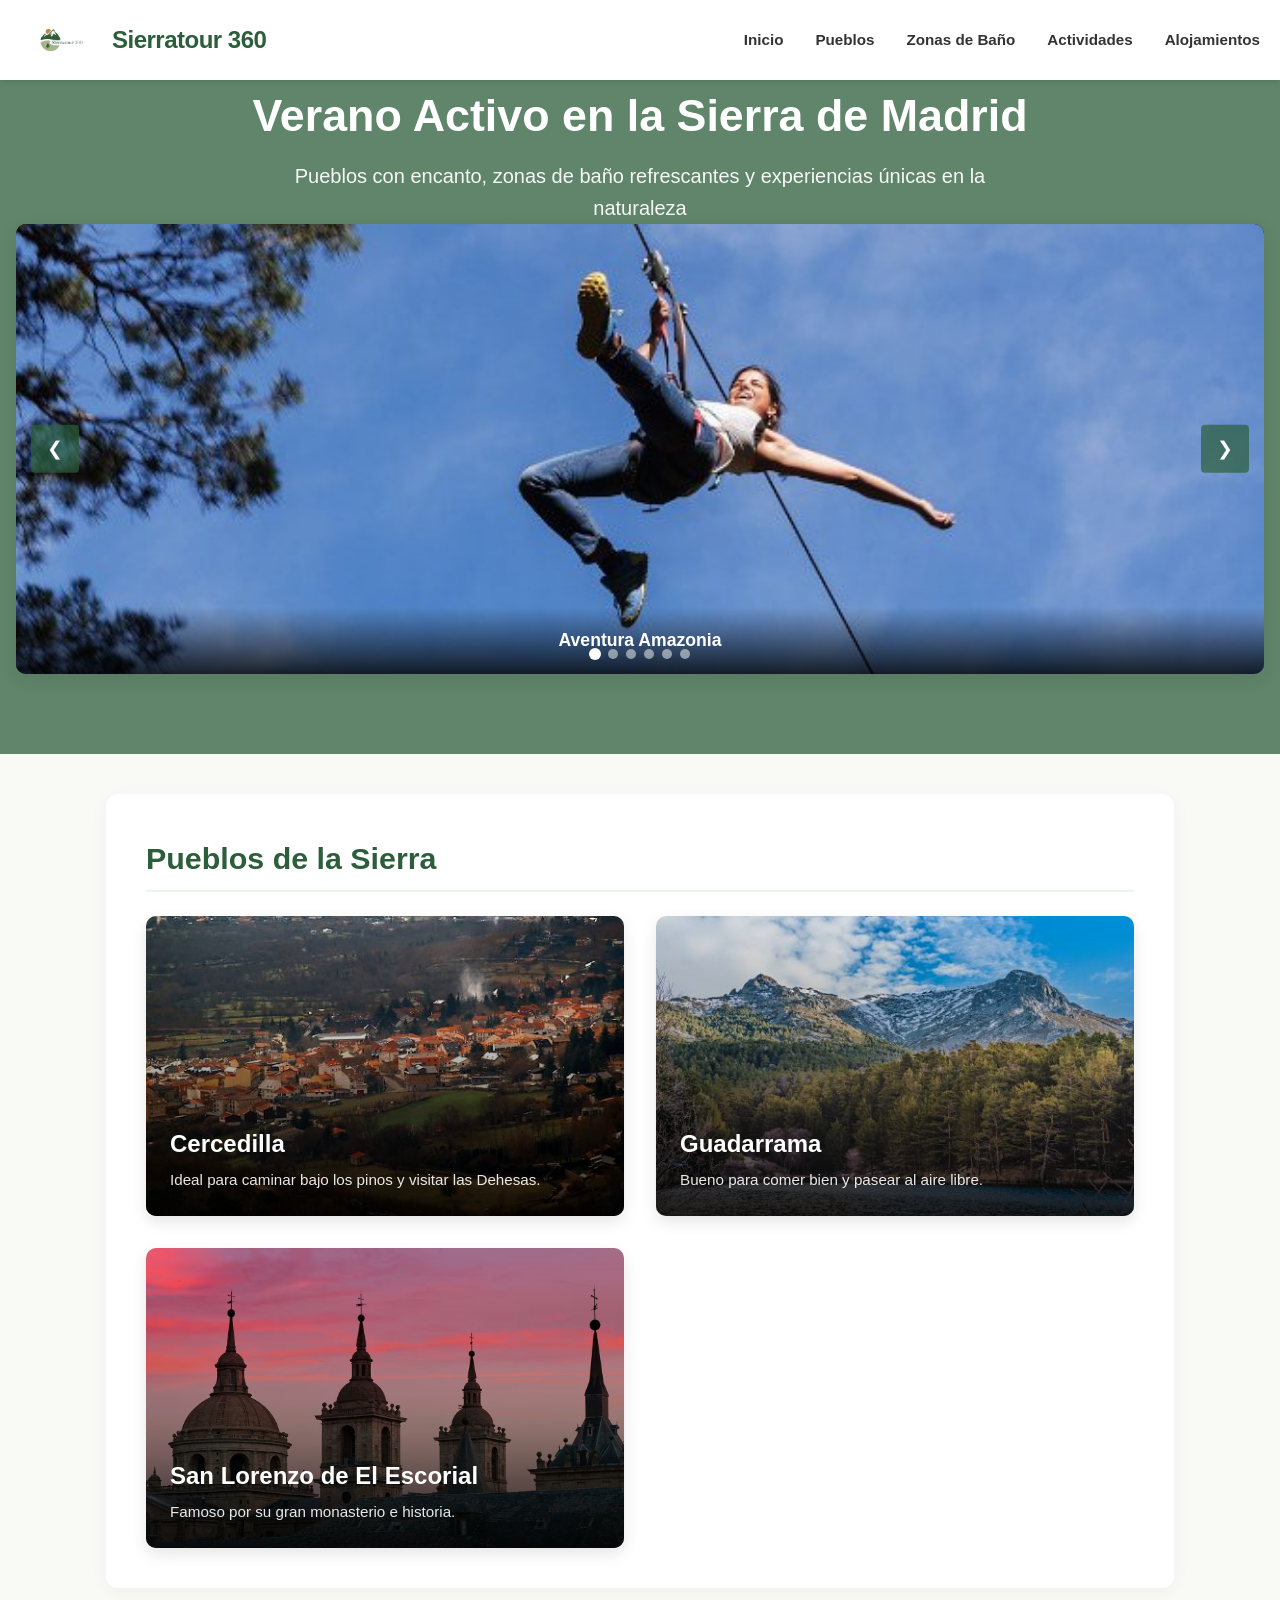
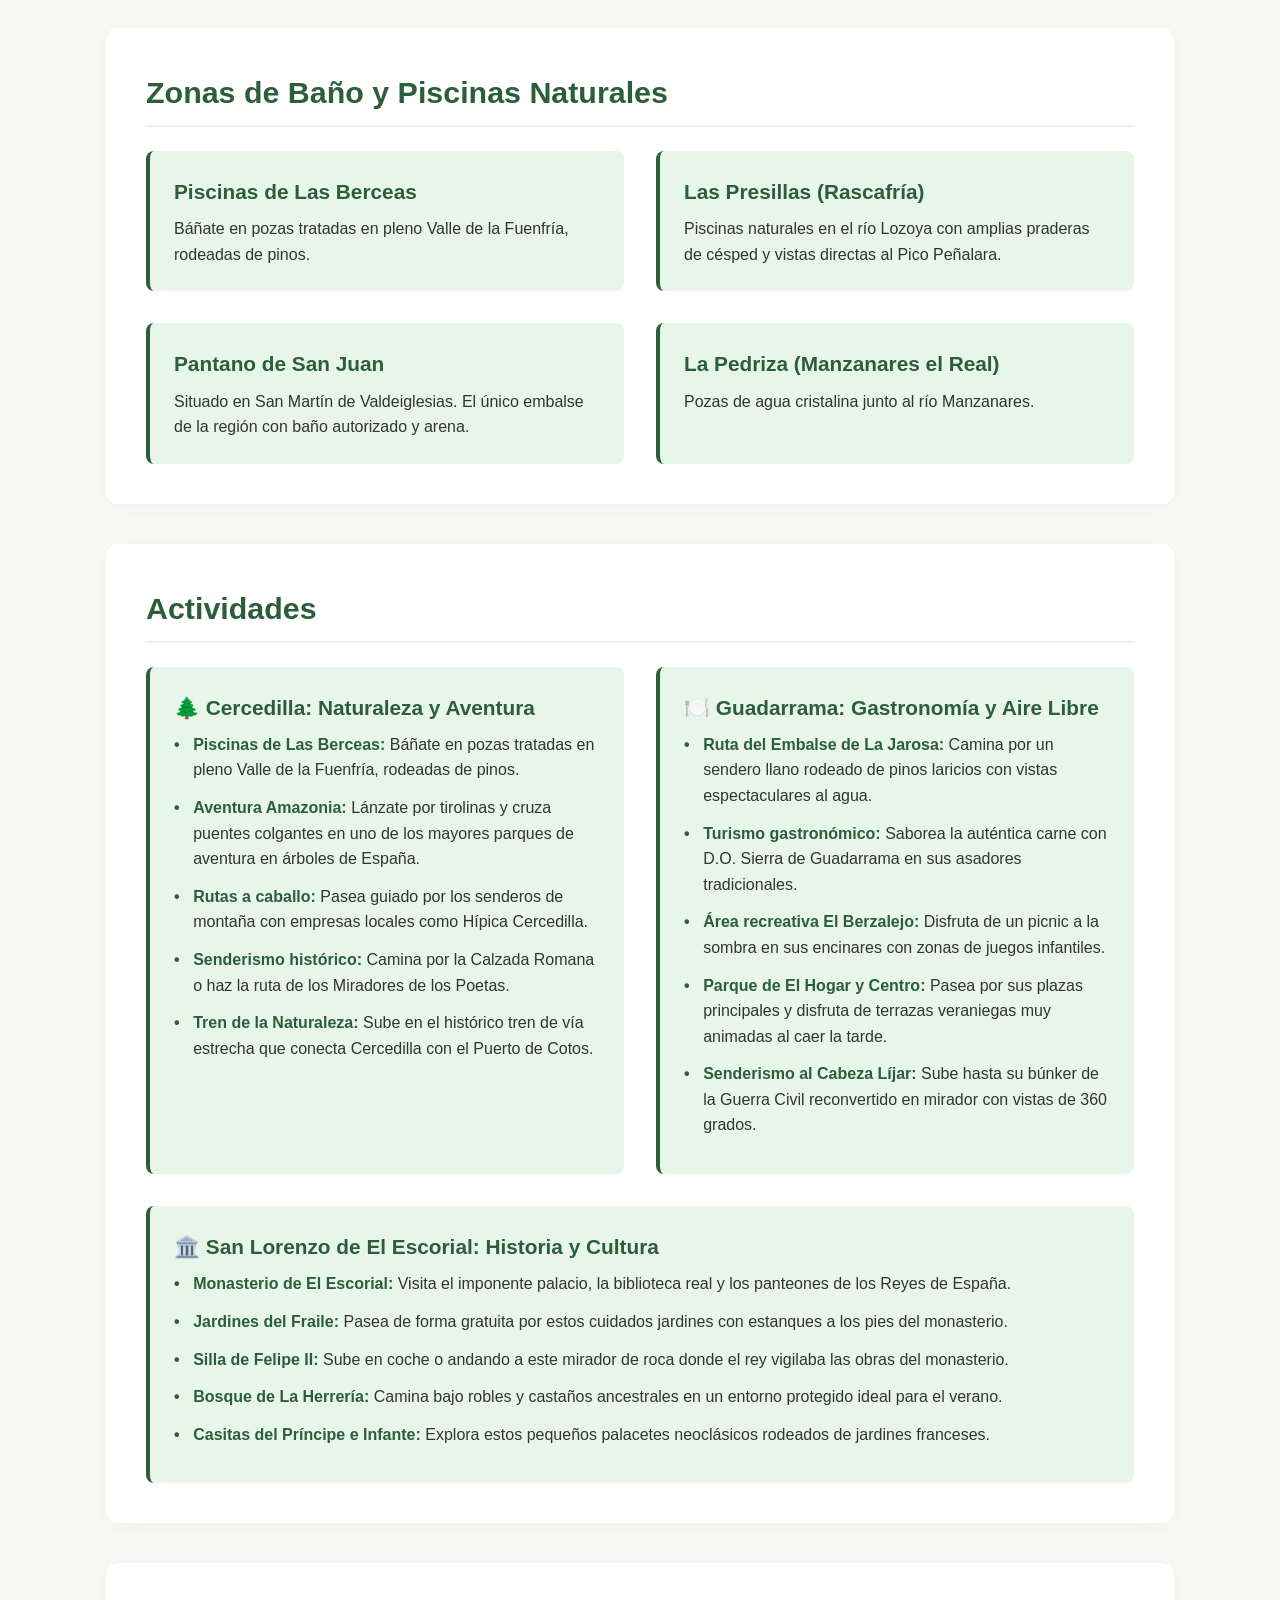
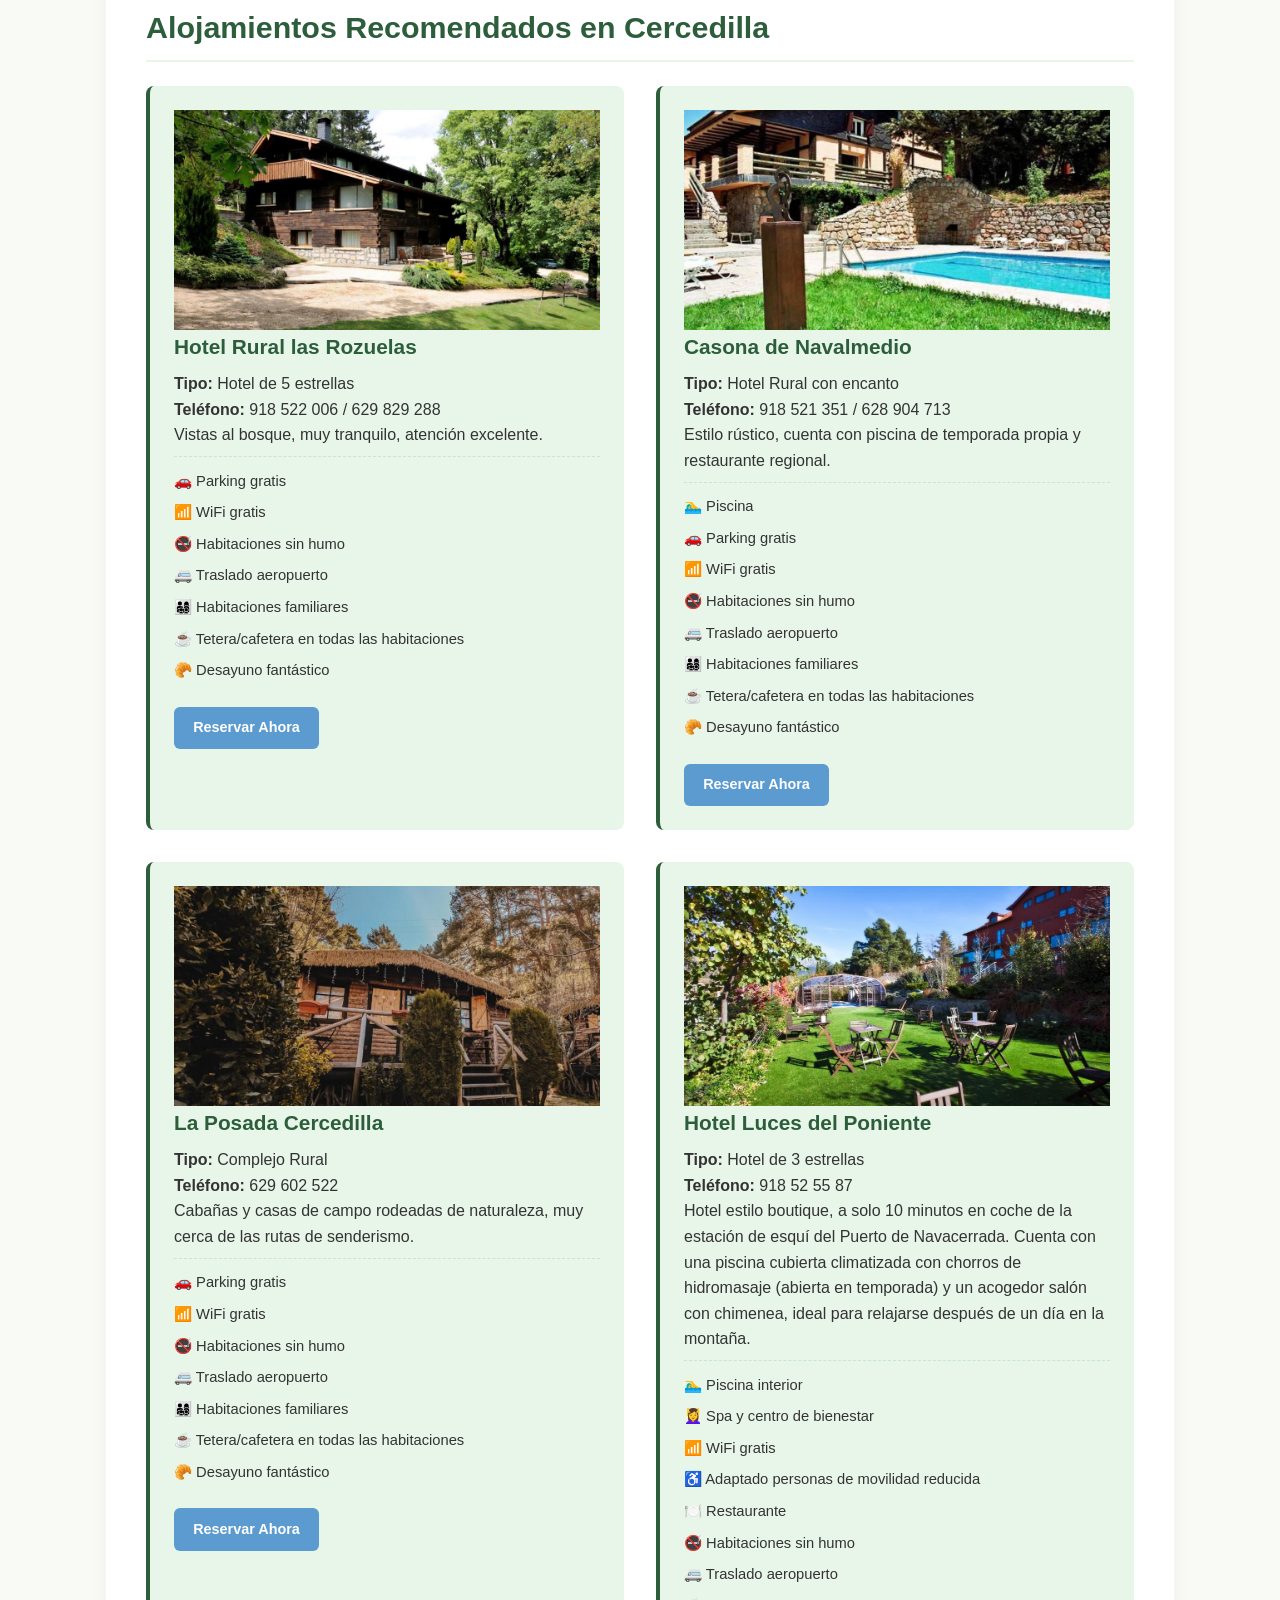
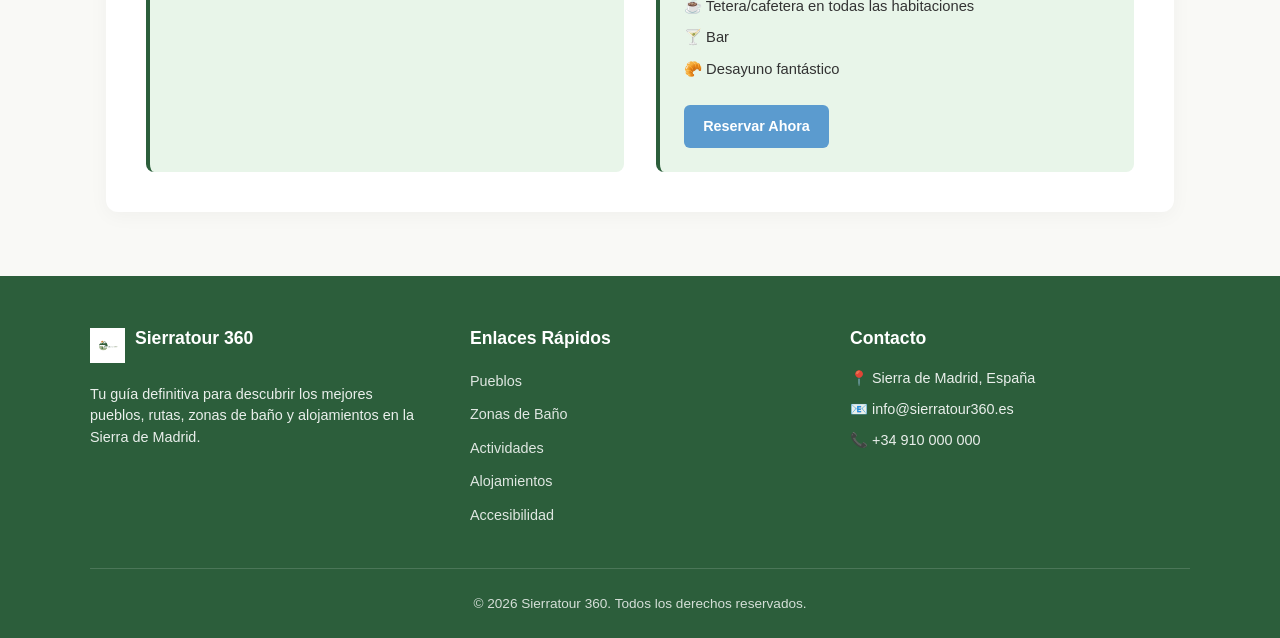
<file: index.html>
<!DOCTYPE html>
<html lang="es">
<head>
    <meta charset="UTF-8">
    <meta name="viewport" content="width=device-width, initial-scale=1.0">
    <title>Sierratour 360 - Escapadas de Verano en la Sierra de Madrid</title>
    <link rel="stylesheet" href="./index.css">
    <link rel="icon" type="image/png" href="./img/logo.png">
</head>
<body>
   
    <!-- Menú de Navegación Profesional -->
    <nav>
        <div class="nav-brand">
            <img src="./img/logo.png" alt="Logo de Sierratour 360" class="logo">
            <h1>Sierratour 360</h1>
        </div>
        <ul>
            <li><a href="./index.html">Inicio</a></li>
            <li><a href="#pueblos">Pueblos</a></li>
            <li><a href="#bano">Zonas de Baño</a></li>
            <li><a href="#actividades">Actividades</a></li>
            <li><a href="#alojamientos">Alojamientos</a></li>
        </ul>
    </nav>

    <header>
        <h1>Verano Activo en la Sierra de Madrid</h1>
        <p>Pueblos con encanto, zonas de baño refrescantes y experiencias únicas en la naturaleza</p>
    <div class="main-slider-container">
        <div class="main-slider-track">
            <div class="main-slide active">
                <img src="./img/amazonia.jpg" alt="Paisaje de montaña">
                <div class="main-slide-caption">Aventura Amazonia</div>
            </div>
            <div class="main-slide">
                <img src="./img/navacerrada.jpg" alt="Bosque de pinos">
                <div class="main-slide-caption">Rutas Navacerrada</div>
            </div>
            <div class="main-slide">
                <img src="./img/caballo.jpg" alt="Naturaleza estival">
                <div class="main-slide-caption">Rutas a Caballo</div>
            </div>
            <div class="main-slide">
                <img src="./img/escalada.jpg" alt="Guadarrama">
                <div class="main-slide-caption">Escalada en La Pedriza</div>
            </div>
            <div class="main-slide">
                <img src="./img/herreria.jpg" alt="San Lorenzo de El Escorial">
                <div class="main-slide-caption">Ruta por el bosque deLa Herreria</div>
        </div>
          <div class="main-slide">
                <img src="./img/monasterio.jpg" alt="San Lorenzo de El Escorial">
                <div class="main-slide-caption">Patrimonio e historia en El Escorial</div>
        </div>
        
        <!-- Botones de control manual -->
        <button class="main-slider-btn prev-btn" aria-label="Imagen anterior">&#10094;</button>
        <button class="main-slider-btn next-btn" aria-label="Imagen siguiente">&#10095;</button>

        <!-- Indicadores de puntos -->
        <div class="main-slider-dots">
            <span class="dot active" data-index="0"></span>
            <span class="dot" data-index="1"></span>
            <span class="dot" data-index="2"></span>
            <span class="dot" data-index="3"></span>
            <span class="dot" data-index="4"></span>
            <span class="dot" data-index="5"></span>
           
        </div>
    </div>
    </header>

    <main>
   
        <!-- Pueblos de la Sierra -->
        <section id="pueblos">
            <h2>Pueblos de la Sierra</h2>
            <div class="grid">
                <div class="town-card">
                    <img src="./img/cercedilla.jpg" alt="Cercedilla">
                    <div class="town-content">
                        <h3>Cercedilla</h3>
                        <p>Ideal para caminar bajo los pinos y visitar las Dehesas.</p>
                    </div>
                </div>
                <div class="town-card">
                    <img src="./img/Guadarrama.jpg" alt="Guadarrama">
                    <div class="town-content">
                        <h3>Guadarrama</h3>
                        <p>Bueno para comer bien y pasear al aire libre.</p>
                    </div>
                </div>
                <div class="town-card">
                    <img src="./img/monasterio2.jpg" alt="San Lorenzo de El Escorial">
                    <div class="town-content">
                        <h3>San Lorenzo de El Escorial</h3>
                        <p>Famoso por su gran monasterio e historia.</p>
                    </div>
                </div>
            </div>
        </section>

        <!-- Zonas de Baño -->
        <section id="bano">
            <h2>Zonas de Baño y Piscinas Naturales</h2>
            <div class="grid">
                <div class="card">
                    <h3>Piscinas de Las Berceas</h3>
                    <p>Báñate en pozas tratadas en pleno Valle de la Fuenfría, rodeadas de pinos.</p>
                </div>
                <div class="card">
                    <h3>Las Presillas (Rascafría)</h3>
                    <p>Piscinas naturales en el río Lozoya con amplias praderas de césped y vistas directas al Pico Peñalara.</p>
                </div>
                <div class="card">
                    <h3>Pantano de San Juan</h3>
                    <p>Situado en San Martín de Valdeiglesias. El único embalse de la región con baño autorizado y arena.</p>
                </div>
                <div class="card">
                    <h3>La Pedriza (Manzanares el Real)</h3>
                    <p>Pozas de agua cristalina junto al río Manzanares.</p>
                </div>
            </div>
        </section>

        <!-- Actividades -->
        <section id="actividades">
            <h2>Actividades</h2>
            <div class="grid">
                <div class="card">
                    <h3>🌲 Cercedilla: Naturaleza y Aventura</h3>
                    <ul>
                        <li><strong>Piscinas de Las Berceas:</strong> Báñate en pozas tratadas en pleno Valle de la Fuenfría, rodeadas de pinos.</li>
                        <li><strong>Aventura Amazonia:</strong> Lánzate por tirolinas y cruza puentes colgantes en uno de los mayores parques de aventura en árboles de España.</li>
                        <li><strong>Rutas a caballo:</strong> Pasea guiado por los senderos de montaña con empresas locales como Hípica Cercedilla.</li>
                        <li><strong>Senderismo histórico:</strong> Camina por la Calzada Romana o haz la ruta de los Miradores de los Poetas.</li>
                        <li><strong>Tren de la Naturaleza:</strong> Sube en el histórico tren de vía estrecha que conecta Cercedilla con el Puerto de Cotos.</li>
                    </ul>
                </div>

                <div class="card">
                    <h3>🍽️ Guadarrama: Gastronomía y Aire Libre</h3>
                    <ul>
                        <li><strong>Ruta del Embalse de La Jarosa:</strong> Camina por un sendero llano rodeado de pinos laricios con vistas espectaculares al agua.</li>
                        <li><strong>Turismo gastronómico:</strong> Saborea la auténtica carne con D.O. Sierra de Guadarrama en sus asadores tradicionales.</li>
                        <li><strong>Área recreativa El Berzalejo:</strong> Disfruta de un picnic a la sombra en sus encinares con zonas de juegos infantiles.</li>
                        <li><strong>Parque de El Hogar y Centro:</strong> Pasea por sus plazas principales y disfruta de terrazas veraniegas muy animadas al caer la tarde.</li>
                        <li><strong>Senderismo al Cabeza Líjar:</strong> Sube hasta su búnker de la Guerra Civil reconvertido en mirador con vistas de 360 grados.</li>
                    </ul>
                </div>

                <div class="card" style="grid-column: 1 / -1;">
                    <h3>🏛️ San Lorenzo de El Escorial: Historia y Cultura</h3>
                    <ul>
                        <li><strong>Monasterio de El Escorial:</strong> Visita el imponente palacio, la biblioteca real y los panteones de los Reyes de España.</li>
                        <li><strong>Jardines del Fraile:</strong> Pasea de forma gratuita por estos cuidados jardines con estanques a los pies del monasterio.</li>
                        <li><strong>Silla de Felipe II:</strong> Sube en coche o andando a este mirador de roca donde el rey vigilaba las obras del monasterio.</li>
                        <li><strong>Bosque de La Herrería:</strong> Camina bajo robles y castaños ancestrales en un entorno protegido ideal para el verano.</li>
                        <li><strong>Casitas del Príncipe e Infante:</strong> Explora estos pequeños palacetes neoclásicos rodeados de jardines franceses.</li>
                    </ul>
                </div>
            </div>
        </section>

        <!-- Alojamientos -->
        <section id="alojamientos">
            <h2>Alojamientos Recomendados en Cercedilla</h2>
            <div class="grid">
                <div class="card">
                    <div class="card-img-container">
                        <img src="./img/rozuelas.jpg" alt="Hotel Rural las Rozuelas">
                    </div>
                    <h3>Hotel Rural las Rozuelas </h3>
                    <p><strong>Tipo:</strong> Hotel de 5 estrellas</p>
                    <p><strong>Teléfono:</strong> 918 522 006 / 629 829 288</p>
                    <p>Vistas al bosque, muy tranquilo, atención excelente.</p>
                    <ul class="amenities-list">
                        <li>🚗 Parking gratis</li>
                        <li>📶 WiFi gratis</li>
                        <li>🚭 Habitaciones sin humo</li>
                        <li>🚐 Traslado aeropuerto</li>
                        <li>👨‍👩‍👧‍👦 Habitaciones familiares</li>
                        <li>☕ Tetera/cafetera en todas las habitaciones</li>
                        <li>🥐 Desayuno fantástico</li>
                        
                    </ul>
<a href="https://www.booking.com/hotel/es/rural-las-rozuelas.es.html?aid=311090&label=rural-las-rozuelas-w9z*ThY8y8XwNP*VBLmI4QS161721706953%3Apl%3Ata%3Ap1%3Ap2%3Aac%3Aap%3Aneg%3Afi%3Atikwd-29915603603%3Alp9061038%3Ali%3Adec%3Adm%3Appccp%3DUmFuZG9tSVYkc2RlIyh9YcGt_tphEo8pawEozW2KQ80&sid=69a84a8c37f76461ae164687ed1aa746&dest_id=-377574&dest_type=city&dist=0&group_adults=2&group_children=0&hapos=1&hpos=1&no_rooms=1&req_adults=2&req_children=0&room1=A%2CA&sb_price_type=total&sr_order=popularity&srepoch=1785250840&srpvid=0cab693d922e05f0&type=total&ucfs=1&activeTab=photosGallery&chal_t=1785342056564&force_referer=" target="_blank" class="button-reserva">Reservar Ahora</a>
                </div>
                <div class="card">
                    <div class="card-img-container">
                        <img src="./img/navalmedio.jpg" alt="Casona de Navalmedio">
                    </div>
                    <h3>Casona de Navalmedio</h3>
                    <p><strong>Tipo:</strong> Hotel Rural con encanto</p>
                    <p><strong>Teléfono:</strong> 918 521 351 / 628 904 713</p>
                    <p>Estilo rústico, cuenta con piscina de temporada propia y restaurante regional.</p>
                    <ul class="amenities-list">
                        <li>🏊‍♂️ Piscina </li>
                        <li>🚗 Parking gratis</li>
                        <li>📶 WiFi gratis</li>
                        <li>🚭 Habitaciones sin humo</li>
                        <li>🚐 Traslado aeropuerto</li>
                        <li>👨‍👩‍👧‍👦 Habitaciones familiares</li>
                        <li>☕ Tetera/cafetera en todas las habitaciones</li>
                        <li>🥐 Desayuno fantástico</li>
                    </ul>
                    <a href="https://www.booking.com/hotel/es/casona-de-navalmedio.es.html?aid=311090&label=casona-de-navalmedio-w9z*ThY8y8XwNP*VBLmI4QS161721706953%3Apl%3Ata%3Ap1%3Ap2%3Aac%3Aap%3Aneg%3Afi%3Atikwd-29915603603%3Alp9061038%3Ali%3Adec%3Adm%3Appccp%3DUmFuZG9tSVYkc2RlIyh9YcGt_tphEo8pawEozW2KQ80&sid=69a84a8c37f76461ae164687ed1aa746&dest_id=-377574&dest_type=city&dist=0&group_adults=2&group_children=0&hapos=1&hpos=1&no_rooms=1&req_adults=2&req_children=0&room1=A%2CA&sb_price_type=total&sr_order=popularity&srepoch=1785250840&srpvid=0cab693d922e05f0&type=total&ucfs=1&activeTab=photosGallery&chal_t=1785342056564&force_referer=" target="_blank" class="button-reserva">Reservar Ahora</a>
                </div>
                <div class="card">
                    <div class="card-img-container">
                        <img src="./img/posada.jpg" alt="La Posada Cercedilla">
                    </div>
                    <h3>La Posada Cercedilla</h3>
                    <p><strong>Tipo:</strong> Complejo Rural</p>
                    <p><strong>Teléfono:</strong> 629 602 522</p>
                    <p>Cabañas y casas de campo rodeadas de naturaleza, muy cerca de las rutas de senderismo.</p>
                    <ul class="amenities-list">
                        <li>🚗 Parking gratis</li>
                        <li>📶 WiFi gratis</li>
                        <li>🚭 Habitaciones sin humo</li>
                        <li>🚐 Traslado aeropuerto</li>
                        <li>👨‍👩‍👧‍👦 Habitaciones familiares</li>
                        <li>☕ Tetera/cafetera en todas las habitaciones</li>
                        <li>🥐 Desayuno fantástico</li>
                    </ul>
                    <a href="https://www.booking.com/hotel/es/bungalows-la-posada.es.html?aid=356980&label=gog235jc-10CAsoRkIUY2Fzb25hLWRlLW5hdmFsbWVkaW9IClgDaEaIAQGYATO4ARfIAQzYAQPoAQH4AQGIAgGoAgG4Ao-Lo9MGwAIB0gIkNTYxOGU5OTItZWU3Ni00NTU5LTk2MDQtYTNiYmY4MDVjNDFm2AIB4AIB&sid=69a84a8c37f76461ae164687ed1aa746&dest_id=-377574&dest_type=city&dist=0&group_adults=2&group_children=0&hapos=4&hpos=4&no_rooms=1&req_adults=2&req_children=0&room1=A%2CA&sb_price_type=total&sr_order=popularity&srepoch=1785251484&srpvid=9da86a48d0a5039f&type=total&ucfs=1&activeTab=photosGallery" target="_blank" class="button-reserva">Reservar Ahora</a>
                </div>
                <div class="card">
                    <div class="card-img-container">
                        <img src="./img/poniente.jpg" alt="Hotel Luces del Poniente">
                    </div>
                    <h3>Hotel Luces del Poniente</h3>
                    <p><strong>Tipo:</strong> Hotel de 3 estrellas</p>
                    <p><strong>Teléfono:</strong> 918 52 55 87</p>
                    <p> Hotel estilo boutique, a solo 10 minutos en coche de la estación de esquí del Puerto de Navacerrada. Cuenta con una piscina cubierta climatizada con chorros de hidromasaje (abierta en temporada) y un acogedor salón con chimenea, ideal para relajarse después de un día en la montaña.</p>
                    <ul class="amenities-list">
                        <li>🏊‍♂️ Piscina interior</li>
                        <li>💆‍♀️ Spa y centro de bienestar</li>
                        <li>📶 WiFi gratis</li>
                        <li>♿ Adaptado personas de movilidad reducida</li>
                        <li>🍽️ Restaurante</li>
                        <li>🚭 Habitaciones sin humo</li>
                        <li>🚐 Traslado aeropuerto</li>
                        <li>☕ Tetera/cafetera en todas las habitaciones</li>
                        <li>🍸 Bar</li>
                        <li>🥐 Desayuno fantástico</li>
                    </ul>
                       <a href="https://www.booking.com/hotel/es/luces-del-poniente.es.html?aid=311090&label=rural-las-rozuelas-w9z*ThY8y8XwNP*VBLmI4QS161721706953%3Apl%3Ata%3Ap1%3Ap2%3Aac%3Aap%3Aneg%3Afi%3Atikwd-29915603603%3Alp9061038%3Ali%3Adec%3Adm%3Appccp%3DUmFuZG9tSVYkc2RlIyh9YcGt_tphEo8pawEozW2KQ80&sid=69a84a8c37f76461ae164687ed1aa746&dest_id=-377574&dest_type=city&dist=0&group_adults=2&group_children=0&hapos=9&hpos=9&no_rooms=1&req_adults=2&req_children=0&room1=A%2CA&sb_price_type=total&sr_order=popularity&srepoch=1785251694&srpvid=6e6f6a23fadc0698&type=total&ucfs=1&activeTab=photosGallery#availability" target="_blank" class="button-reserva">Reservar Ahora</a>
            </div>
        </section>
    </main>
<script src="./index.js"></script>
    <!-- Footer Profesional -->
    <footer>
        <div class="footer-content">
            <div class="footer-col">
                <div class="footer-brand">
                    <img src="./img/logo.png" alt="Logo de Sierratour 360" class="footer-logo">
                    <h3>Sierratour 360</h3>
                </div>
                <p>Tu guía definitiva para descubrir los mejores pueblos, rutas, zonas de baño y alojamientos en la Sierra de Madrid.</p>
            </div>
            
            <div class="footer-col">
                <h4>Enlaces Rápidos</h4>
                <ul>
                    <li><a href="#pueblos">Pueblos</a></li>
                    <li><a href="#bano">Zonas de Baño</a></li>
                    <li><a href="#actividades">Actividades</a></li>
                    <li><a href="#alojamientos">Alojamientos</a></li>
                      <li><a href="./accesibilidad.html">Accesibilidad</a></li>
                </ul>
            </div>

            <div class="footer-col">
                <h4>Contacto</h4>
                <p>📍 Sierra de Madrid, España</p>
                <p>📧 info@sierratour360.es</p>
                <p>📞 +34 910 000 000</p>
            </div>
        </div>
        
        <div class="footer-bottom">
            <p>&copy; 2026 Sierratour 360. Todos los derechos reservados.</p>
        </div>
    </footer>

</body>
</html>
</file>
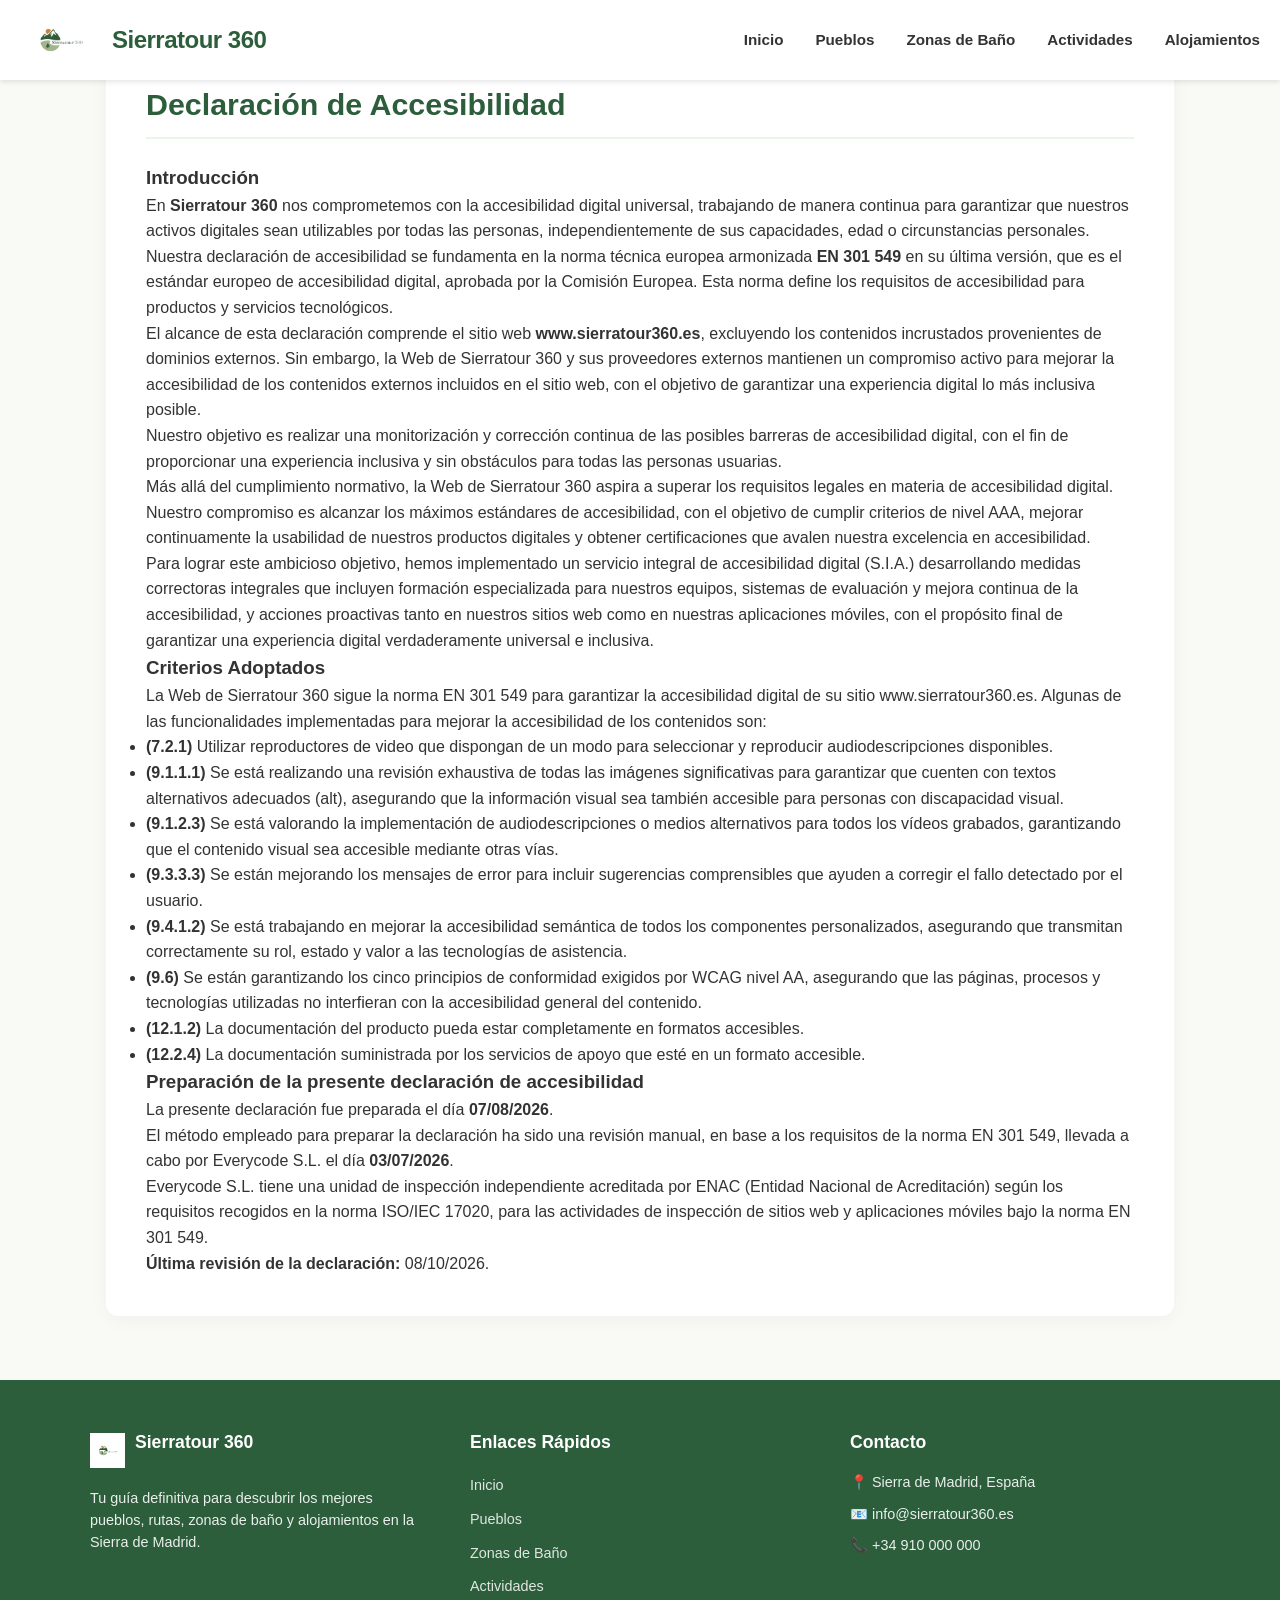
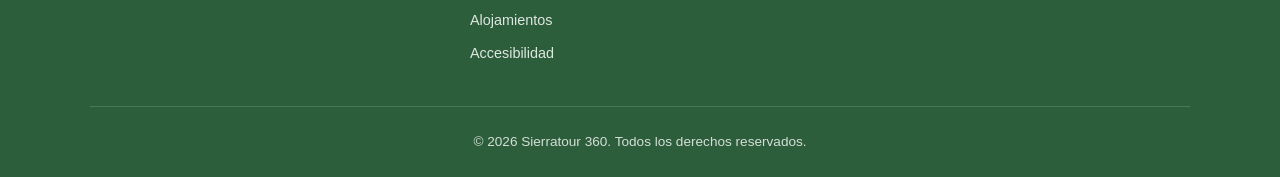
<file: accesibilidad.html>
<!DOCTYPE html>
<html lang="es">
<head>
    <meta charset="UTF-8">
    <meta name="viewport" content="width=device-width, initial-scale=1.0">
    <title>Declaración de Accesibilidad - Sierratour 360</title>
    <link rel="stylesheet" href="./index.css">
     <link rel="icon" type="image/png" href="./img/logo.png">
</head>
<body>
   
    <!-- Menú de Navegación Profesional -->
    <nav>
        <div class="nav-brand">
            <img src="./img/logo.png" alt="Logo de Sierratour 360" class="logo">
            <h1>Sierratour 360</h1>
        </div>
        <ul>
            <li><a href="./index.html">Inicio</a></li>
            <li><a href="./index.html#pueblos">Pueblos</a></li>
            <li><a href="./index.html#bano">Zonas de Baño</a></li>
            <li><a href="./index.html#actividades">Actividades</a></li>
            <li><a href="./index.html#alojamientos">Alojamientos</a></li>
        </ul>
    </nav>

    <!-- Contenido Principal: Declaración de Accesibilidad -->
    <main class="accessibility-container">
        <section class="accessibility-section">
            <h2>Declaración de Accesibilidad</h2>
            
            <h3>Introducción</h3>
            <p>En <strong>Sierratour 360</strong> nos comprometemos con la accesibilidad digital universal, trabajando de manera continua para garantizar que nuestros activos digitales sean utilizables por todas las personas, independientemente de sus capacidades, edad o circunstancias personales.</p>
            <p>Nuestra declaración de accesibilidad se fundamenta en la norma técnica europea armonizada <strong>EN 301 549</strong> en su última versión, que es el estándar europeo de accesibilidad digital, aprobada por la Comisión Europea. Esta norma define los requisitos de accesibilidad para productos y servicios tecnológicos.</p>
            <p>El alcance de esta declaración comprende el sitio web <strong>www.sierratour360.es</strong>, excluyendo los contenidos incrustados provenientes de dominios externos. Sin embargo, la Web de Sierratour 360 y sus proveedores externos mantienen un compromiso activo para mejorar la accesibilidad de los contenidos externos incluidos en el sitio web, con el objetivo de garantizar una experiencia digital lo más inclusiva posible.</p>
            <p>Nuestro objetivo es realizar una monitorización y corrección continua de las posibles barreras de accesibilidad digital, con el fin de proporcionar una experiencia inclusiva y sin obstáculos para todas las personas usuarias.</p>
            <p>Más allá del cumplimiento normativo, la Web de Sierratour 360 aspira a superar los requisitos legales en materia de accesibilidad digital. Nuestro compromiso es alcanzar los máximos estándares de accesibilidad, con el objetivo de cumplir criterios de nivel AAA, mejorar continuamente la usabilidad de nuestros productos digitales y obtener certificaciones que avalen nuestra excelencia en accesibilidad.</p>
            <p>Para lograr este ambicioso objetivo, hemos implementado un servicio integral de accesibilidad digital (S.I.A.) desarrollando medidas correctoras integrales que incluyen formación especializada para nuestros equipos, sistemas de evaluación y mejora continua de la accesibilidad, y acciones proactivas tanto en nuestros sitios web como en nuestras aplicaciones móviles, con el propósito final de garantizar una experiencia digital verdaderamente universal e inclusiva.</p>

            <h3>Criterios Adoptados</h3>
            <p>La Web de Sierratour 360 sigue la norma EN 301 549 para garantizar la accesibilidad digital de su sitio www.sierratour360.es. Algunas de las funcionalidades implementadas para mejorar la accesibilidad de los contenidos son:</p>
            
            <ul class="accessibility-list-criteria">
                <li><strong>(7.2.1)</strong> Utilizar reproductores de video que dispongan de un modo para seleccionar y reproducir audiodescripciones disponibles.</li>
                <li><strong>(9.1.1.1)</strong> Se está realizando una revisión exhaustiva de todas las imágenes significativas para garantizar que cuenten con textos alternativos adecuados (alt), asegurando que la información visual sea también accesible para personas con discapacidad visual.</li>
                <li><strong>(9.1.2.3)</strong> Se está valorando la implementación de audiodescripciones o medios alternativos para todos los vídeos grabados, garantizando que el contenido visual sea accesible mediante otras vías.</li>
                <li><strong>(9.3.3.3)</strong> Se están mejorando los mensajes de error para incluir sugerencias comprensibles que ayuden a corregir el fallo detectado por el usuario.</li>
                <li><strong>(9.4.1.2)</strong> Se está trabajando en mejorar la accesibilidad semántica de todos los componentes personalizados, asegurando que transmitan correctamente su rol, estado y valor a las tecnologías de asistencia.</li>
                <li><strong>(9.6)</strong> Se están garantizando los cinco principios de conformidad exigidos por WCAG nivel AA, asegurando que las páginas, procesos y tecnologías utilizadas no interfieran con la accesibilidad general del contenido.</li>
                <li><strong>(12.1.2)</strong> La documentación del producto pueda estar completamente en formatos accesibles.</li>
                <li><strong>(12.2.4)</strong> La documentación suministrada por los servicios de apoyo que esté en un formato accesible.</li>
            </ul>

            <h3>Preparación de la presente declaración de accesibilidad</h3>
            <p>La presente declaración fue preparada el día <strong>07/08/2026</strong>.</p>
            <p>El método empleado para preparar la declaración ha sido una revisión manual, en base a los requisitos de la norma EN 301 549, llevada a cabo por Everycode S.L. el día <strong>03/07/2026</strong>.</p>
            <p>Everycode S.L. tiene una unidad de inspección independiente acreditada por ENAC (Entidad Nacional de Acreditación) según los requisitos recogidos en la norma ISO/IEC 17020, para las actividades de inspección de sitios web y aplicaciones móviles bajo la norma EN 301 549.</p>
            <p><strong>Última revisión de la declaración:</strong> 08/10/2026.</p>
        </section>
    </main>

    <!-- Footer Profesional -->
    <footer>
        <div class="footer-content">
            <div class="footer-col">
                <div class="footer-brand">
                    <img src="./img/logo.png" alt="Logo de Sierratour 360" class="footer-logo">
                    <h3>Sierratour 360</h3>
                </div>
                <p>Tu guía definitiva para descubrir los mejores pueblos, rutas, zonas de baño y alojamientos en la Sierra de Madrid.</p>
            </div>
            
            <div class="footer-col">
                <h4>Enlaces Rápidos</h4>
                <ul>
                    <li><a href="./index.html">Inicio</a></li>
                    <li><a href="./index.html#pueblos">Pueblos</a></li>
                    <li><a href="./index.html#bano">Zonas de Baño</a></li>
                    <li><a href="./index.html#actividades">Actividades</a></li>
                    <li><a href="./index.html#alojamientos">Alojamientos</a></li>
                    <li><a href="./accesibilidad.html">Accesibilidad</a></li>
                </ul>
            </div>

            <div class="footer-col">
                <h4>Contacto</h4>
                <p>📍 Sierra de Madrid, España</p>
                <p>📧 info@sierratour360.es</p>
                <p>📞 +34 910 000 000</p>
            </div>
        </div>
        
        <div class="footer-bottom">
            <p>&copy; 2026 Sierratour 360. Todos los derechos reservados.</p>
        </div>
    </footer>

</body>
</html>
</file>
<file: index.css>
:root {
            --primary: #2c5e3b;
            --secondary: #e8f5e9;
            --accent: #d4a373;
            --text: #333333;
            --bg: #f9f9f6;
            --white: #ffffff;
        }

        * {
            box-sizing: border-box;
            margin: 0;
            padding: 0;
            font-family: 'Segoe UI', Tahoma, Geneva, Verdana, sans-serif;
            scroll-behavior: smooth;
        }

        body {
            background-color: var(--bg);
            color: var(--text);
            line-height: 1.6;
        }

        /* Navbar Sticky Profesional */
nav {
    position: fixed;
    top: 0;
    left: 0;
    width: 100%;
    height: 80px; /* Altura fija y compacta (puedes probar entre 50px y 80px) */
    display: flex;
    justify-content: space-between;
    align-items: center;
    padding: 0 20px;
    background-color: #ffffff; /* Asegúrate de que tenga fondo para que no se mezcle con el texto */
    box-shadow: 0 2px 5px rgba(0,0,0,0.1);
    z-index: 1000; /* Para que siempre esté por encima de todo */
}

        /* Contenedor para alinear logo y título horizontalmente */
        .nav-brand {
            display: flex;
            align-items: center;
            gap: 12px;
        }

        /* Estilo y tamaño controlado para la imagen del logo */
        nav .logo {
            height: 80px;
            width: auto;
            object-fit: contain;
        }

        nav h1 {
            font-size: 1.5rem;
            color: var(--primary);
            font-weight: 700;
            letter-spacing: -0.5px;
        }

        nav ul {
            list-style: none;
            display: flex;
            gap: 2rem;
            flex-wrap: wrap;
        }

        nav a {
            text-decoration: none;
            color: var(--text);
            font-weight: 600;
            font-size: 0.95rem;
            transition: color 0.3s;
        }

        nav a:hover {
            color: var(--primary);
        }

        /* Ajuste responsive opcional para móviles */
        @media (max-width: 768px) {
            nav {
                flex-direction: column;
                gap: 1rem;
                padding: 1rem;
            }
        }
        header {
            background: linear-gradient(rgba(44, 94, 59, 0.75), rgba(44, 94, 59, 0.75)), url('https://images.unsplash.com/photo-1506744038136-46273834b3fb?auto=format&fit=crop&w=1200&q=80') no-repeat center center/cover;
            color: var(--white);
            text-align: center;
            padding: 5rem 1rem;
        }

        header h1 {
            font-size: 2.8rem;
            margin-bottom: 0.5rem;
            font-weight: 800;
        }

        header p {
            font-size: 1.25rem;
            opacity: 0.95;
            max-width: 700px;
            margin: 0 auto;
        }

        main {
            max-width: 1100px;
            margin: 2.5rem auto;
            padding: 0 1rem;
        }

        section {
            background: var(--white);
            margin-bottom: 2.5rem;
            padding: 2.5rem;
            border-radius: 12px;
            box-shadow: 0 4px 20px rgba(0,0,0,0.04);
            scroll-margin-top: 90px;
        }

        h2 {
            color: var(--primary);
            margin-bottom: 1.5rem;
            font-size: 1.9rem;
            border-bottom: 2px solid var(--secondary);
            padding-bottom: 0.5rem;
            font-weight: 700;
        }

        .grid {
            display: grid;
            grid-template-columns: repeat(auto-fit, minmax(320px, 1fr));
            gap: 2rem;
        }

        .card {
            background: var(--secondary);
            padding: 1.5rem;
            border-radius: 8px;
            border-left: 4px solid var(--primary);
            transition: transform 0.3s ease, box-shadow 0.3s ease;
        }

        .card:hover {
            transform: translateY(-3px);
            box-shadow: 0 6px 15px rgba(0,0,0,0.06);
        }

        .card h3 {
            color: var(--primary);
            margin-bottom: 0.5rem;
            font-size: 1.3rem;
        }

        .card ul {
            list-style-type: none;
            margin-top: 0.5rem;
        }

        .card li {
            margin-bottom: 0.75rem;
            position: relative;
            padding-left: 1.2rem;
        }

        .card li::before {
            content: "•";
            color: var(--primary);
            font-weight: bold;
            position: absolute;
            left: 0;
        }

        .card li strong {
            color: var(--primary);
        }
.card-img-container {
            width: 100%;
            height: 220px;
            overflow: hidden;
            position: relative;
        }

        .card-img-container img {
            width: 100%;
            height: 100%;
            object-fit: cover;
            object-position: center;
            transition: transform 0.5s ease;
        }

        .card:hover .card-img-container img {
            transform: scale(1.05);
        }
        .amenities-list {
            list-style: none;
            margin-top: 0.8rem;
            padding-top: 0.8rem;
            border-top: 1px dashed #c8e6c9;
        }

        .amenities-list li {
            margin-bottom: 0.5rem;
            font-size: 0.92rem;
            display: flex;
            align-items: center;
            gap: 0.5rem;
            padding-left: 0 !important;
        }

        .amenities-list li::before {
            content: none !important;
        }

        /* Tarjetas de Pueblos con Imagen de Fondo */
        .town-card {
            position: relative;
            border-radius: 10px;
            overflow: hidden;
            height: 300px;
            display: flex;
            flex-direction: column;
            justify-content: flex-end;
            color: var(--white);
            box-shadow: 0 6px 15px rgba(0,0,0,0.1);
            transition: transform 0.3s ease;
        }

        .town-card:hover {
            transform: translateY(-4px);
        }

        .town-card::before {
            content: "";
            position: absolute;
            top: 0;
            left: 0;
            width: 100%;
            height: 100%;
            background: linear-gradient(to top, rgba(0,0,0,0.85) 0%, rgba(0,0,0,0.2) 60%, transparent 100%);
            z-index: 1;
        }

        .town-card img {
            position: absolute;
            top: 0;
            left: 0;
            width: 100%;
            height: 100%;
            object-fit: cover;
            z-index: 0;
            transition: transform 0.5s ease;
        }

        .town-card:hover img {
            transform: scale(1.05);
        }

        .town-content {
            position: relative;
            z-index: 2;
            padding: 1.5rem;
        }

        .town-content h3 {
            font-size: 1.5rem;
            margin-bottom: 0.3rem;
            color: var(--white);
        }

        .town-content p {
            font-size: 0.95rem;
            opacity: 0.9;
        }

       /* Footer Profesional */
        footer {
            background-color: var(--primary);
            color: var(--white);
            margin-top: 4rem;
            padding: 3rem 2rem 1.5rem 2rem;
        }

        .footer-content {
            max-width: 1100px;
            margin: 0 auto;
            display: grid;
            grid-template-columns: repeat(auto-fit, minmax(250px, 1fr));
            gap: 2.5rem;
            padding-bottom: 2rem;
            border-bottom: 1px solid rgba(255, 255, 255, 0.15);
        }

        .footer-col h3, 
        .footer-col h4 {
            color: var(--white);
            margin-bottom: 1rem;
            font-size: 1.1rem;
            font-weight: 700;
        }

        .footer-brand {
            display: flex;
            align-items: center;
            gap: 10px;
            margin-bottom: 1rem;
        }

        .footer-logo {
            height: 35px;
            width: auto;
            object-fit: contain;
        }

        .footer-col p {
            font-size: 0.9rem;
            opacity: 0.9;
            margin-bottom: 0.6rem;
            line-height: 1.5;
        }

        .footer-col ul {
            list-style: none;
            padding: 0;
        }

        .footer-col ul li {
            margin-bottom: 0.5rem;
        }

        .footer-col ul li a {
            color: var(--white);
            text-decoration: none;
            opacity: 0.85;
            font-size: 0.9rem;
            transition: opacity 0.3s ease;
        }

        .footer-col ul li a:hover {
            opacity: 1;
            text-decoration: underline;
        }

        .footer-bottom {
            max-width: 1100px;
            margin: 0 auto;
            padding-top: 1.5rem;
            text-align: center;
            font-size: 0.85rem;
            opacity: 0.8;
        }
        @media (max-width: 768px) {
            nav {
                flex-direction: column;
                gap: 1rem;
                padding: 1rem;
            }
            nav ul {
                gap: 1rem;
                justify-content: center;
            }
            header h1 {
                font-size: 2.2rem;
            }
        }
        .main-slider-container {
        position: relative;
        width: 100%;
        height: 450px;
        border-radius: 10px;
        overflow: hidden;
        box-shadow: 0 6px 20px rgba(0,0,0,0.08);
        background-color: #000;
    }

    .main-slider-track {
        position: relative;
        width: 100%;
        height: 100%;
    }

    .main-slide {
        position: absolute;
        top: 0;
        left: 0;
        width: 100%;
        height: 100%;
        opacity: 0;
        transition: opacity 0.8s ease-in-out;
    }

    .main-slide.active {
        opacity: 1;
        z-index: 2;
    }

    .main-slide img {
        width: 100%;
        height: 100%;
        object-fit: cover;
    }

    .main-slide-caption {
        position: absolute;
        bottom: 0;
        left: 0;
        width: 100%;
        padding: 1.2rem 2rem;
        background: linear-gradient(to top, rgba(0,0,0,0.8), transparent);
        color: #ffffff;
        font-size: 1.1rem;
        font-weight: 600;
        text-align: center;
        z-index: 3;
    }

    .main-slider-btn {
        position: absolute;
        top: 50%;
        transform: translateY(-50%);
        background-color: rgba(44, 94, 59, 0.7);
        color: white;
        border: none;
        padding: 0.8rem 1rem;
        font-size: 1.2rem;
        cursor: pointer;
        z-index: 10;
        border-radius: 4px;
        transition: background-color 0.3s;
    }

    .main-slider-btn:hover {
        background-color: rgba(44, 94, 59, 1);
    }

    .prev-btn {
        left: 15px;
    }

    .next-btn {
        right: 15px;
    }

    .main-slider-dots {
        position: absolute;
        bottom: 15px;
        left: 50%;
        transform: translateX(-50%);
        display: flex;
        gap: 8px;
        z-index: 10;
    }

    .dot {
        width: 10px;
        height: 10px;
        border-radius: 50%;
        background-color: rgba(255, 255, 255, 0.5);
        cursor: pointer;
        transition: background-color 0.3s;
    }

    .dot.active {
        background-color: #ffffff;
        transform: scale(1.2);
    }

    @media (max-width: 768px) {
        .main-slider-container {
            height: 300px;
        }
        .main-slide-caption {
            font-size: 0.95rem;
            padding: 0.8rem 1rem;
        }
    }
.button-reserva {
    display: inline-block;
    margin-top: 1rem;
    padding: 0.6rem 1.2rem;
    background-color: #5b9bcf; /* ¡Aquí faltaba el punto y coma! */
    color: #ffffff;
    text-align: center;
    text-decoration: none;
    border-radius: 6px;
    font-weight: 600;
    font-size: 0.9rem;
    transition: background-color 0.3s ease;
}

.button-reserva:hover {
    background-color: #4a82b0; /* Un tono ligeramente más oscuro para el efecto hover */
}
</file>
